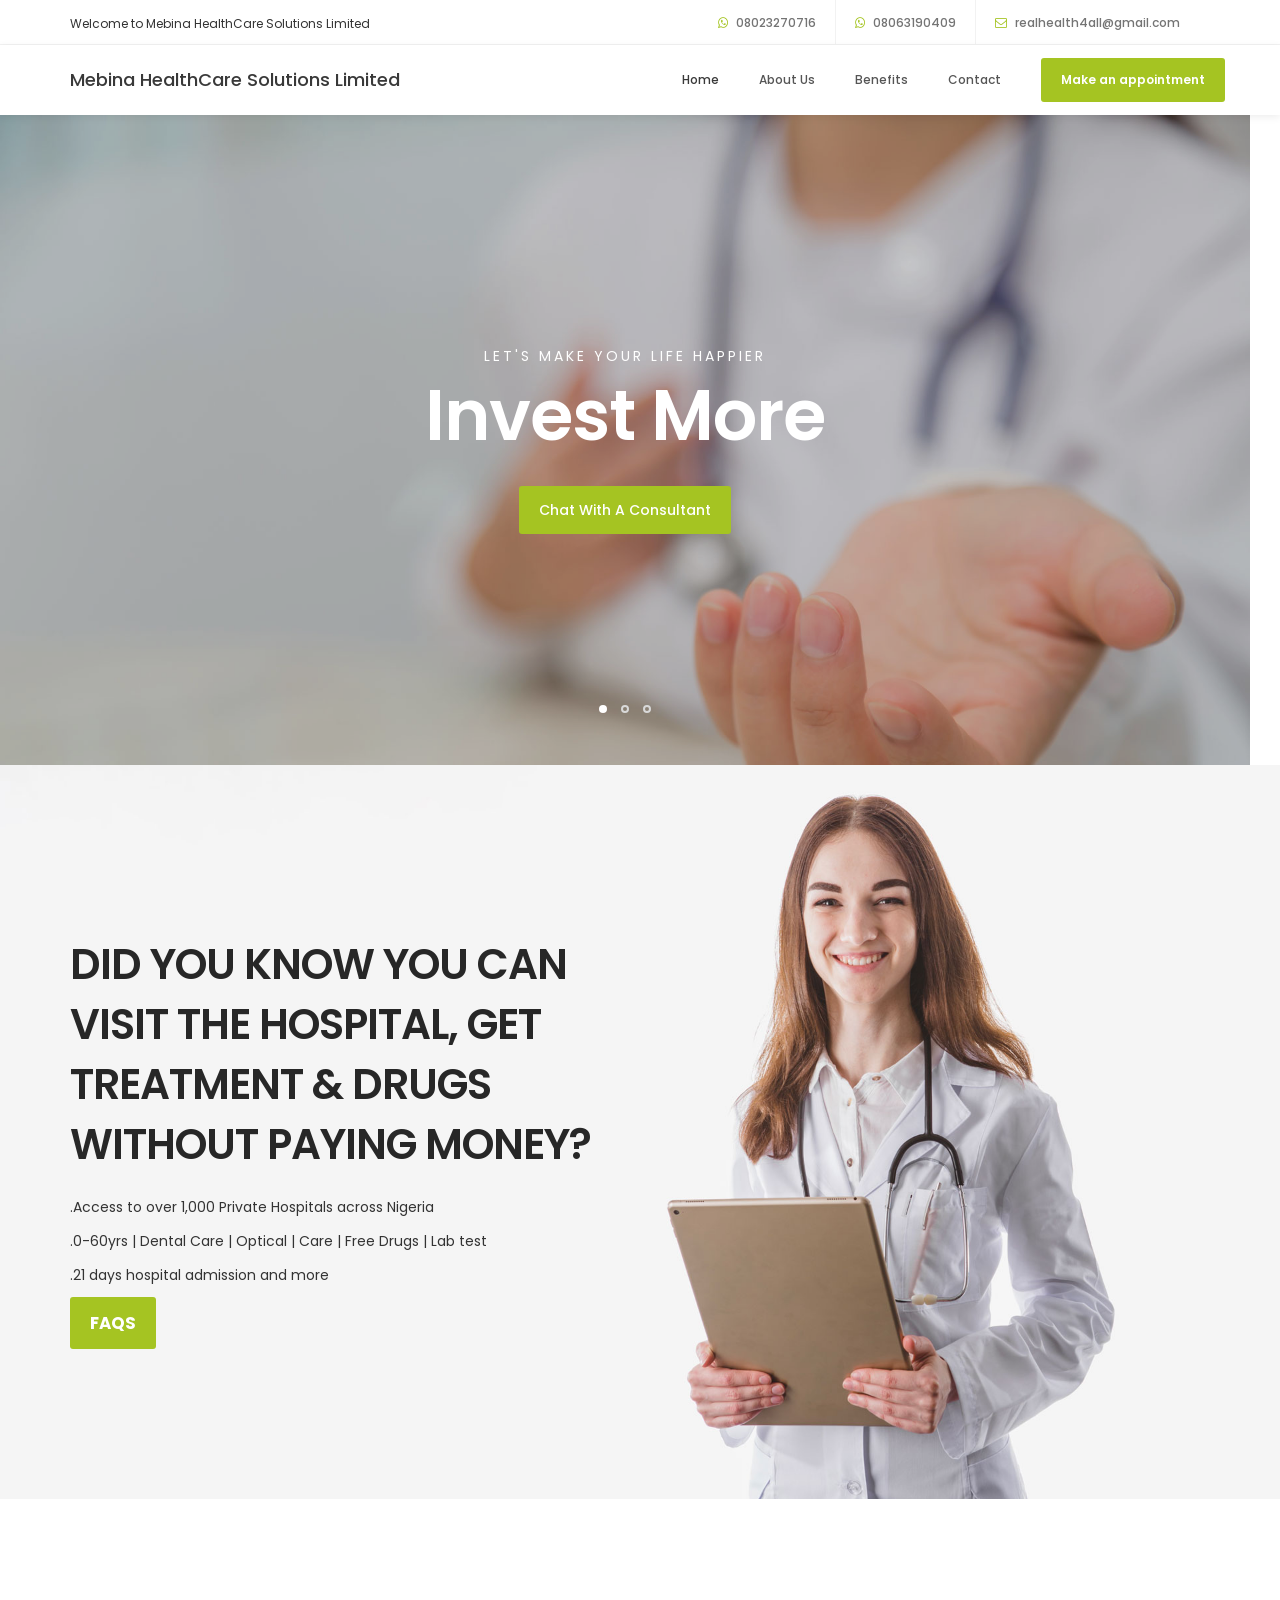
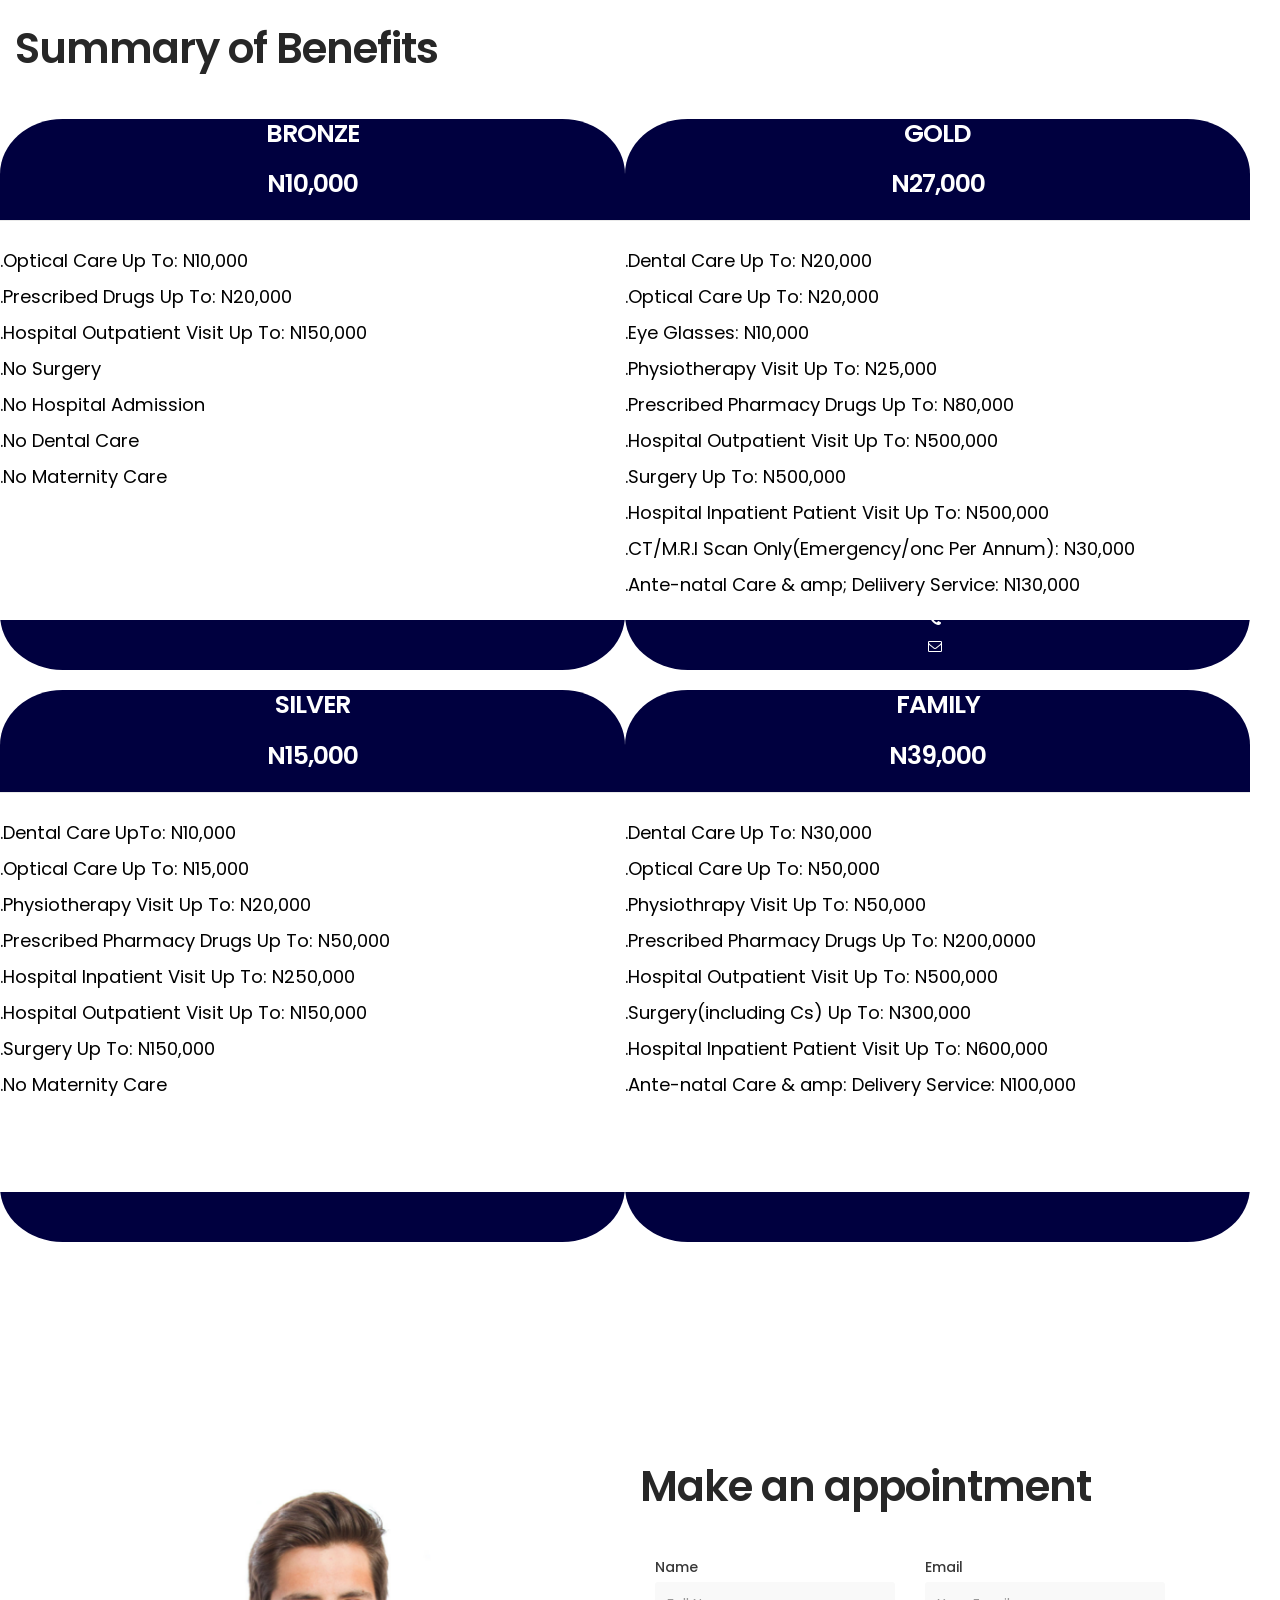
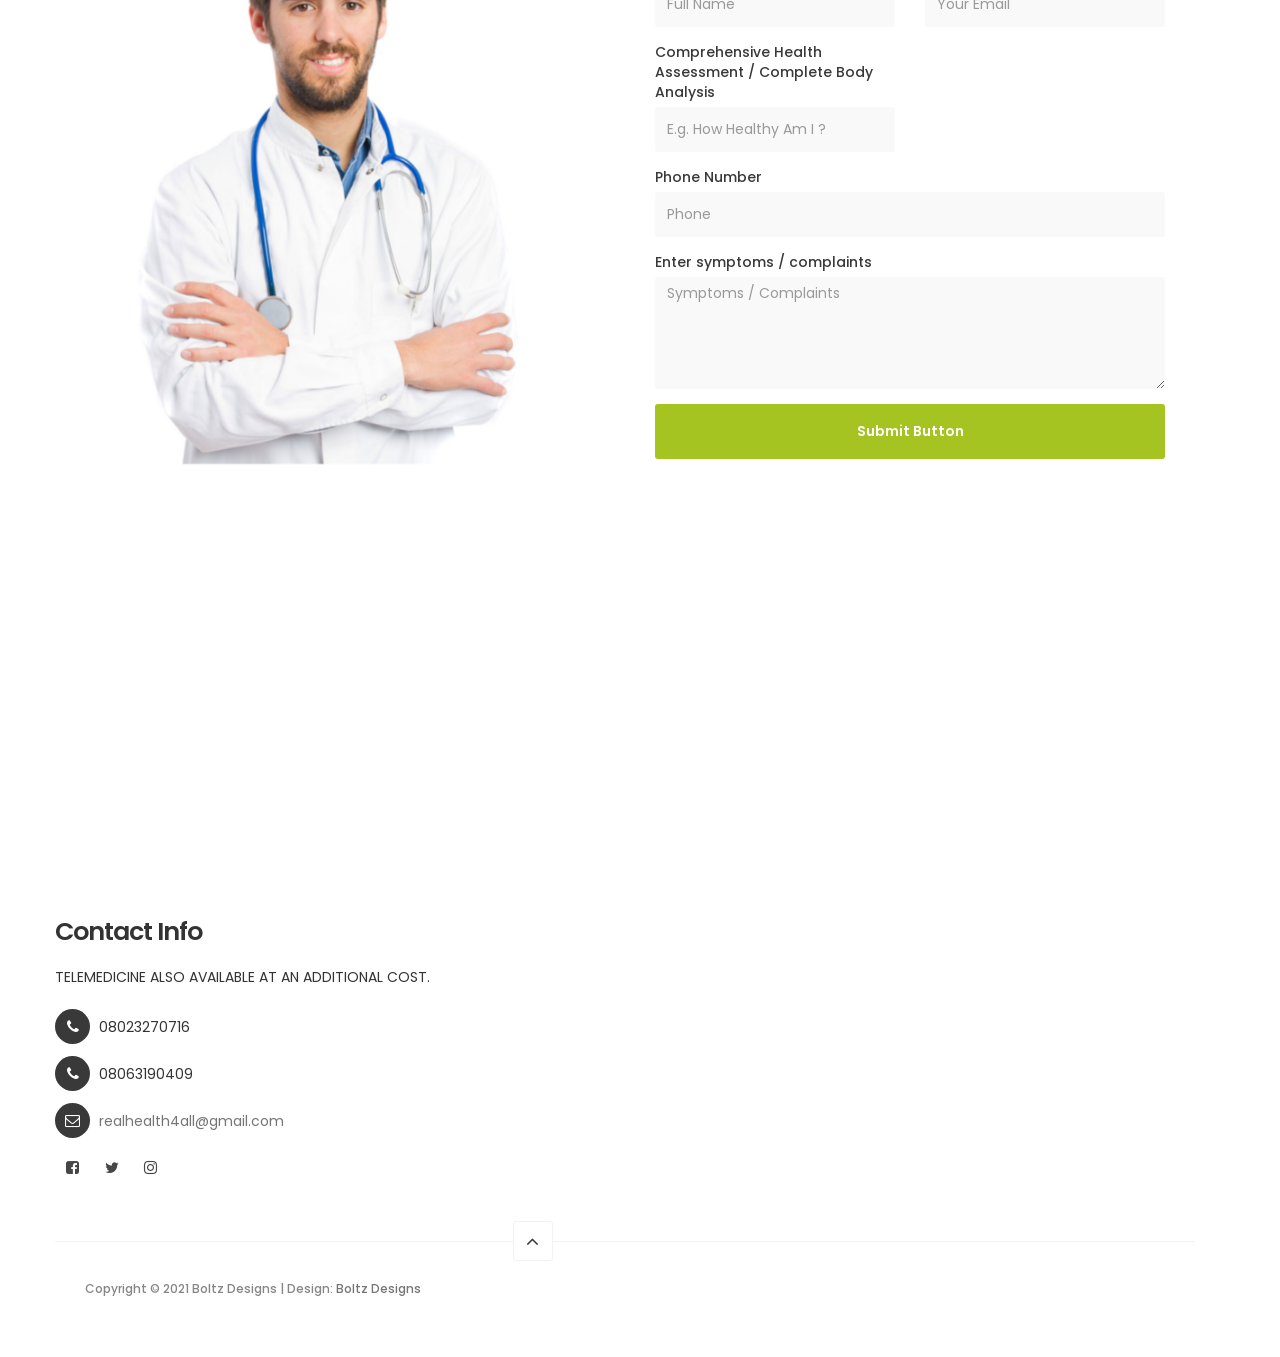
<file: index.html>
<!DOCTYPE html>
<html lang="en">
<head>

     <title>Mebina Website Official </title>
<!--

Template 2098 Health

http://www.tooplate.com/view/2098-health

-->
     <meta charset="UTF-8">
     <meta http-equiv="X-UA-Compatible" content="IE=Edge">
     <meta name="description" content="">
     <meta name="keywords" content="">
     <meta name="author" content="Tooplate">
     <meta name="viewport" content="width=device-width, initial-scale=1, maximum-scale=1">

     <link rel="stylesheet" href="css/bootstrap.min.css">
     <link rel="stylesheet" href="css/font-awesome.min.css">
     <link rel="stylesheet" href="css/animate.css">
     <link rel="stylesheet" href="css/owl.carousel.css">
     <link rel="stylesheet" href="css/owl.theme.default.min.css">

     <!-- MAIN CSS -->
     <link rel="stylesheet" href="css/tooplate-style.css">

</head>
<body id="top" data-spy="scroll" data-target=".navbar-collapse" data-offset="50">

     <!-- PRE LOADER -->
     <section class="preloader">
          <div class="spinner">

               <span class="spinner-rotate"></span>
               
          </div>
     </section>


     <!-- HEADER -->
     <header>
          <div class="container">
               <div class="row">

                    <div class="col-md-4 col-sm-5">
                         <p>Welcome to Mebina HealthCare Solutions Limited</p>
                    </div>
                         
                    <div class="col-md-8 col-sm-7 text-align-right">
                         <span class="phone-icon"><i class="fa fa-whatsapp"></i> 08023270716</span>
                         <span class="date-icon"><i class="fa fa-whatsapp"></i> 08063190409</span>
                         <span class="email-icon"><i class="fa fa-envelope-o"></i> <a href="https://mail.google.com/mail/u/0/#inbox?compose=new">realhealth4all@gmail.com</a></span>
                    </div>

               </div>
          </div>
     </header>


     <!-- MENU -->
     <section class="navbar navbar-default navbar-static-top" role="navigation">
          <div class="container">

               <div class="navbar-header">
                    <button class="navbar-toggle" data-toggle="collapse" data-target=".navbar-collapse">
                         <span class="icon icon-bar"></span>
                         <span class="icon icon-bar"></span>
                         <span class="icon icon-bar"></span>
                    </button>

                    <!-- lOGO TEXT HERE -->
                    <a href="index.html" class="navbar-brand">Mebina HealthCare Solutions Limited</a>
               </div>
               <!-- <i class="fa fa-h-square"></i> -->

               <!-- MENU LINKS -->
               <div class="collapse navbar-collapse">
                    <ul class="nav navbar-nav navbar-right">
                         <li><a href="#top" class="smoothScroll">Home</a></li>
                         <li><a href="#about" class="smoothScroll">About Us</a></li>
                         <li><a href="#team" class="smoothScroll">Benefits</a></li>
                         <li><a href="#google-map" class="smoothScroll">Contact</a></li>
                         <li class="appointment-btn"><a href="#appointment">Make an appointment</a></li>
                    </ul>
               </div>

          </div>
     </section>


     <!-- HOME -->
     <section id="home" class="slider" data-stellar-background-ratio="0.5">
          <div class="container">
               <div class="row">

                         <div class="owl-carousel owl-theme">
                              <div class="item item-first">
                                   <div class="caption">
                                        <div class="col-md-offset-1 col-md-10">
                                             <h3>Let's make your life happier</h3>
                                             <h1>Invest More</h1>
                                             <a href="tel: +2348051862936" class="section-btn btn btn-default smoothScroll">Chat With A Consultant </a>
                                        </div>
                                   </div>
                              </div>

                              <div class="item item-second">
                                   <div class="caption">
                                        <div class="col-md-offset-1 col-md-10">
                                            <a href="#appointment"><h3>What Do You Want Us To Help You With Today?</h3></a> 
                                             <h1>Stay Healthier</h1>
                                             <a href="#about" class="section-btn btn btn-default btn-gray smoothScroll">Order Items</a>
                                        </div>
                                   </div>
                              </div>

                              <div class="item item-third">
                                   <div class="caption">
                                        <div class="col-md-offset-1 col-md-10">
                                             <h3>WHERE TO BUY?</h3>
                                             <h1>Live Longer</h1>
                                             <a href="tel: +2348063190409" class="section-btn btn btn-default btn-blue smoothScroll">Speak With A Representative</a>
                                        </div>
                                   </div>
                              </div>
                         </div>

               </div>
          </div>
     </section>


     <!-- ABOUT -->
     <section id="about">
          <div class="container">
               <div class="row">

                    <div class="col-md-6 col-sm-6">
                         <div class="about-info">
                              <h2 class="wow fadeInUp" data-wow-delay="0.6s">DID YOU KNOW YOU CAN VISIT THE HOSPITAL, GET TREATMENT & DRUGS WITHOUT PAYING MONEY?</h2>
                              <div class="wow fadeInUp" data-wow-delay="0.8s">
                                   <p>.Access to over 1,000 Private Hospitals across Nigeria</p>
                                   <p>.0-60yrs | Dental Care | Optical | Care | Free Drugs | Lab test</p>
                                   <p>.21 days hospital admission and more</p>
                              </div>
                              <figure class="profile wow fadeInUp" data-wow-delay="1s">
                                  <div><a href="html/faq.html" class="section-btn btn btn-default smoothScroll"><big><b>FAQS</b></big></a></div>
                              </figure>
                         </div>
                    </div>
                    
               </div>
          </div>
     </section>


     <!-- TEAM -->
     <section id="team" data-stellar-background-ratio="1">
          <div class="some-page-wrapper">
               <div class="">
                    <div class="about-info">
                         <h2 class="wow fadeInUp" data-wow-delay="0.1s">Summary of Benefits</h2>
                    </div>
               </div>
               <div class="row">

                    <div class="clearfix"></div>

                    <div class="column">
                         <div class="team-thumb wow fadeInUp" data-wow-delay="0.2s">
                              <!-- <img src="images/team-image1.jpg" class="img-responsive" alt=""> -->

                                   <div class="team-info">
                                        <h3>BRONZE</h3>
                                        <h3>N10,000</h3>
                                        <div class="team-contact-info">
                                             <h6>.Optical Care Up To: N10,000</h6>
                                             <h6>.Prescribed Drugs Up To: N20,000   </h6> 
                                             <h6>.Hospital Outpatient Visit Up To: N150,000</h6>
                                             <h6>.No Surgery</h6>
                                             <h6>.No Hospital Admission</h6>
                                             <h6>.No Dental Care</h6>
                                             <h6>.No Maternity Care</h6>
                                             <p><i class="fa fa-phone"></i></p>
                                             <p><i class="fa fa-envelope-o"></i> <a href="#"></a></p>
                                        </div>
                                        <ul class="social-icon">
                                             <li><a href="#" class="fa fa-linkedin-square"></a></li>
                                             <li><a href="#" class="fa fa-envelope-o"></a></li>
                                        </ul>
                                   </div>

                         </div>
                    </div>
                    
                    <div class="column">
                         <div class="team-thumb wow fadeInUp" data-wow-delay="0.4s">
                              <!-- <img src="images/team-image2.jpg" class="img-responsive" alt=""> -->

                                   <div class="team-info">
                                        <h3>GOLD</h3>
                                        <h3>N27,000</h3>
                                        <div class="team-contact-info">
                                             <h6>.Dental Care Up To: N20,000</h6>
                                             <h6>.Optical Care Up To: N20,000   </h6> 
                                             <h6>.Eye Glasses: N10,000</h6>
                                             <h6>.Physiotherapy Visit Up To: N25,000</h6>
                                             <h6>.Prescribed Pharmacy Drugs Up To: N80,000</h6>
                                             <h6>.Hospital Outpatient Visit Up To: N500,000</h6>
                                             <h6>.Surgery Up To: N500,000</h6>
                                             <h6>.Hospital Inpatient Patient Visit Up To: N500,000</h6>
                                             <h6>.CT/M.R.I Scan Only(Emergency/onc Per Annum): N30,000</h6>
                                             <h6>.Ante-natal Care & amp; Deliivery Service: N130,000</h6>

                                             <p><i class="fa fa-phone"></i> </p>
                                             <p><i class="fa fa-envelope-o"></i> <a href="#"></a></p>
                                        </div>
                                        <ul class="social-icon">
                                             <li><a href="#" class="fa fa-facebook-square"></a></li>
                                             <li><a href="#" class="fa fa-envelope-o"></a></li>
                                             <li><a href="#" class="fa fa-flickr"></a></li>
                                        </ul>
                                   </div>

                         </div>
                    </div>
                    <div class="row2">
                         <div class="column1">
                              <div class="team-thumb wow fadeInUp" data-wow-delay="0.4s">
                                   <!-- <img src="images/team-image2.jpg" class="img-responsive" alt=""> -->
     
                                        <div class="team-info">
                                             <h3>SILVER</h3>
                                             <h3>N15,000</h3>
                                             <div class="team-contact-info">
                                                  <h6>.Dental Care UpTo: N10,000</h6>
                                                  <h6>.Optical Care Up To: N15,000</h6>
                                                  <h6>.Physiotherapy Visit Up To: N20,000</h6>
                                                  <h6>.Prescribed Pharmacy Drugs Up To: N50,000</h6>
                                                  <h6>.Hospital Inpatient Visit Up To: N250,000</h6>
                                                  <h6>.Hospital Outpatient Visit Up To: N150,000</h6>
                                                  <h6>.Surgery Up To: N150,000</h6>
                                                  <h6>.No Maternity Care</h6>
                                                  <p><i class="fa fa-phone"></i> </p>
                                                  <p><i class="fa fa-envelope-o"></i> <a href="#"></a></p>
                                             </div>
                                             <ul class="social-icon">
                                                  <li><a href="#" class="fa fa-facebook-square"></a></li>
                                                  <li><a href="#" class="fa fa-envelope-o"></a></li>
                                                  <li><a href="#" class="fa fa-flickr"></a></li>
                                             </ul>
                                        </div>
     
                              </div>
                         </div>
                         <div class="column1">
                              <div class="team-thumb wow fadeInUp" data-wow-delay="0.4s">
                                   <!-- <img src="images/team-image2.jpg" class="img-responsive" alt=""> -->
     
                                        <div class="team-info">
                                             <h3>FAMILY</h3>
                                             <h3>N39,000</h3>
                                             <div class="team-contact-info">
                                                  <h6>.Dental Care Up To: N30,000</h6>
                                                  <h6>.Optical Care Up To: N50,000</h6>
                                                  <h6>.Physiothrapy Visit Up To: N50,000</h6>
                                                  <h6>.Prescribed Pharmacy Drugs Up To: N200,0000</h6>
                                                  <h6>.Hospital Outpatient Visit Up To: N500,000</h6>
                                                  <h6>.Surgery(including Cs) Up To: N300,000</h6>
                                                  <h6>.Hospital Inpatient Patient Visit Up To: N600,000</h6>
                                                  <h6>.Ante-natal Care & amp: Delivery Service: N100,000</h6>
                                                  <p><i class="fa fa-phone"></i> </p>
                                                  <p><i class="fa fa-envelope-o"></i> <a href="#"></a></p>
                                             </div>
                                             <ul class="social-icon">
                                                  
                                                  <li><a href="#" class="fa fa-facebook-square"></a></li>
                                                  <li><a href="#" class="fa fa-envelope-o"></a></li>
                                                  <li><a href="#" class="fa fa-flickr"></a></li>
                                             </ul>
                                        </div>
     
                              </div>
                         </div>
     
                    </div>
                 
                
                 
               </div>
          </div>
     </section>


     <!-- NEWS -->
     <!-- <section id="news" data-stellar-background-ratio="2.5">
          <div class="container">
               <div class="row">

                    <div class="col-md-12 col-sm-12">
                         <!-- SECTION TITLE -->
                         <!-- <div class="section-title wow fadeInUp" data-wow-delay="0.1s">
                              <h2>Latest News</h2>
                         </div>
                    </div>

                    <div class="col-md-4 col-sm-6"> -->
                         <!-- NEWS THUMB -->
                         <!-- <div class="news-thumb wow fadeInUp" data-wow-delay="0.4s">
                              <a href="news-detail.html">
                                   <img src="images/news-image1.jpg" class="img-responsive" alt="">
                              </a>
                              <div class="news-info">
                                   <span>March 08, 2018</span>
                                   <h3><a href="news-detail.html">About Amazing Technology</a></h3>
                                   <p>Maecenas risus neque, placerat volutpat tempor ut, vehicula et felis.</p>
                                   <div class="author">
                                        <img src="images/author-image.jpg" class="img-responsive" alt="">
                                        <div class="author-info">
                                             <h5>Jeremie Carlson</h5>
                                             <p>CEO / Founder</p>
                                        </div>
                                   </div>
                              </div>
                         </div>
                    </div>

                    <div class="col-md-4 col-sm-6"> -->
                         <!-- NEWS THUMB -->
                         <!-- <div class="news-thumb wow fadeInUp" data-wow-delay="0.6s">
                              <a href="news-detail.html">
                                   <img src="images/news-image2.jpg" class="img-responsive" alt="">
                              </a>
                              <div class="news-info">
                                   <span>February 20, 2018</span>
                                   <h3><a href="news-detail.html">Introducing a new healing process</a></h3>
                                   <p>Fusce vel sem finibus, rhoncus massa non, aliquam velit. Nam et est ligula.</p>
                                   <div class="author">
                                        <img src="images/author-image.jpg" class="img-responsive" alt="">
                                        <div class="author-info">
                                             <h5>Jason Stewart</h5>
                                             <p>General Director</p>
                                        </div>
                                   </div>
                              </div>
                         </div>
                    </div>

                    <div class="col-md-4 col-sm-6"> -->
                         <!-- NEWS THUMB -->
                         <!-- <div class="news-thumb wow fadeInUp" data-wow-delay="0.8s">
                              <a href="news-detail.html">
                                   <img src="images/news-image3.jpg" class="img-responsive" alt="">
                              </a>
                              <div class="news-info">
                                   <span>January 27, 2018</span>
                                   <h3><a href="news-detail.html">Review Annual Medical Research</a></h3>
                                   <p>Vivamus non nulla semper diam cursus maximus. Pellentesque dignissim.</p>
                                   <div class="author">
                                        <img src="images/author-image.jpg" class="img-responsive" alt="">
                                        <div class="author-info">
                                             <h5>Andrio Abero</h5>
                                             <p>Online Advertising</p>
                                        </div>
                                   </div>
                              </div>
                         </div> -->
                    <!-- </div>

               </div>
          </div>
     </section> --> 


     <!-- MAKE AN APPOINTMENT -->
     <section id="appointment" data-stellar-background-ratio="3">
          <div class="container">
               <div class="row">

                    <div class="col-md-6 col-sm-6">
                         <img src="images/appointment-image.jpg" class="img-responsive" alt="">
                    </div>

                    <div class="col-md-6 col-sm-6">
                         <!-- CONTACT FORM HERE -->
                         <form id="appointment-form" role="form" method="post" action="http://localhost/amitprograms/mail.php">

                              <!-- SECTION TITLE -->
                              <div class="section-title wow fadeInUp" data-wow-delay="0.4s">
                                   <h2>Make an appointment</h2>
                              </div>

                              <div class="wow fadeInUp" data-wow-delay="0.8s">
                                   <div class="col-md-6 col-sm-6">
                                        <label for="name">Name</label>
                                        <input type="text" class="form-control" id="name" name="name" placeholder="Full Name">
                                   </div>

                                   <div class="col-md-6 col-sm-6">
                                        <label for="email">Email</label>
                                        <input type="email" class="form-control" id="email" name="email" placeholder="Your Email">
                                   </div>
                                  

                                   <div class="col-md-6 col-sm-6">
                                        <label for="Another">Comprehensive Health Assessment / Complete Body Analysis</label>
                                        <input type="text" name="cba" value=""  id="cba" class="form-control" placeholder="E.g. How Healthy Am I ?">
                                   </div>

                                   <!-- <div class="col-md-6 col-sm-6">
                                        <label for="select">Select Department</label>
                                        <select class="form-control">
                                             <option>General Health</option>
                                             <option>Cardiology</option>
                                             <option>Dental</option>
                                             <option>Medical Research</option>
                                        </select>
                                   </div> -->

                                   <div class="col-md-12 col-sm-12">
                                        <label for="telephone">Phone Number</label>
                                        <input type="tel" class="form-control" id="phone" name="phone" placeholder="Phone">
                                        <label for="Message">Enter symptoms / complaints</label>
                                        <textarea class="form-control" rows="5" id="message" name="message" placeholder="Symptoms / Complaints"></textarea>
                                        <button type="submit" onclick="gotowhatsapp()" class="form-control" value="submits" id="cf-submit" name="submit">Submit Button</button>
                                   </div>
                                   <!-- <script>
                                        function gotowhatsapp(){
                                             var name = document.getElementById("name").value;
                                             var phone = document.getElementById("phone".value);
                                             var email = document.getElementById("email".value);
                                             var message = document.getElementById("message".value);






                                        }

                                   </script>--> <script> 
                                        function gotowhatsapp(){
                                             var name = document.getElementById("name").value;
                                             var phone = document.getElementById("phone").value;
                                             var email = document.getElementById("email").value;
                                             var message = document.getElementById("message").value;
                                             var cba = document.getElementById("cba").value;

                                             var url=
                                             "https://wa.me/07048773097?text="+
                                             "Name: "+
                                             name +
                                             "%0a" +
                                             "Phone:"+
                                             phone +
                                             "%0a" +
                                             "Email:" +
                                             email +
                                             "Cba: " +
                                             cba +
                                             "Message:" +
                                             message;

                                             window.open(url,"_blank").focus();





                                        }

                                   </script>
                              </div>
                        </form>
                    </div>

               </div>
          </div>
     </section>


     <!-- GOOGLE MAP -->
     <section id="google-map">
     <!-- How to change your own map point
            1. Go to Google Maps
            2. Click on your location point
            3. Click "Share" and choose "Embed map" tab
            4. Copy only URL and paste it within the src="" field below
	-->
          <iframe src="https://www.google.com/maps/embed?pb=!1m18!1m12!1m3!1d3647.3030413476204!2d100.5641230193719!3d13.757206847615207!2m3!1f0!2f0!3f0!3m2!1i1024!2i768!4f13.1!3m3!1m2!1s0x0%3A0xf51ce6427b7918fc!2sG+Tower!5e0!3m2!1sen!2sth!4v1510722015945" width="100%" height="350" frameborder="0" style="border:0" allowfullscreen></iframe>
     </section>           


     <!-- FOOTER -->
     <footer data-stellar-background-ratio="5">
          <div class="container">
               <div class="row">

                    <!-- <div class="col-md-4 col-sm-4"> -->
                         <div class="footer-thumb"> 
                              <h4 class="wow fadeInUp" data-wow-delay="0.4s">Contact Info</h4>
                              <p>TELEMEDICINE ALSO AVAILABLE AT AN ADDITIONAL COST.</p>

                              <div class="contact-info">
                                   <p><i class="fa fa-phone"></i> 08023270716</p>
                                   <p><i class="fa fa-phone"></i> 08063190409</p>
                                   <p><i class="fa fa-envelope-o"></i> <a href="#">realhealth4all@gmail.com</a></p>
                              </div>
                              <ul class="social-icon">
                                   <li><a href="#" class="fa fa-facebook-square" attr="facebook icon"></a></li>
                                   <li><a href="#" class="fa fa-twitter"></a></li>
                                   <li><a href="#" class="fa fa-instagram"></a></li>
                              </ul>
                         </div>
                    <!-- </div> -->

                    <!-- <div class="col-md-4 col-sm-4"> 
                         <div class="footer-thumb"> 
                              <h4 class="wow fadeInUp" data-wow-delay="0.4s">Latest News</h4>
                              <div class="latest-stories">
                                   <div class="stories-image">
                                        <a href="#"><img src="images/news-image.jpg" class="img-responsive" alt=""></a>
                                   </div>
                                   <div class="stories-info">
                                        <a href="#"><h5>Amazing Technology</h5></a>
                                        <span>March 08, 2018</span>
                                   </div>
                              </div>

                              <div class="latest-stories">
                                   <div class="stories-image">
                                        <a href="#"><img src="images/news-image.jpg" class="img-responsive" alt=""></a>
                                   </div>
                                   <div class="stories-info">
                                        <a href="#"><h5>New Healing Process</h5></a>
                                        <span>February 20, 2018</span>
                                   </div>
                              </div>
                         </div>
                    </div> -->

                    <!-- <div class="col-md-4 col-sm-4"> 
                         <div class="footer-thumb">
                              <div class="opening-hours">
                                   <h4 class="wow fadeInUp" data-wow-delay="0.4s">Opening Hours</h4>
                                   <p>Monday - Friday <span>06:00 AM - 10:00 PM</span></p>
                                   <p>Saturday <span>09:00 AM - 08:00 PM</span></p>
                                   <p>Sunday <span>Closed</span></p>
                              </div> 

                              <ul class="social-icon">
                                   <li><a href="#" class="fa fa-facebook-square" attr="facebook icon"></a></li>
                                   <li><a href="#" class="fa fa-twitter"></a></li>
                                   <li><a href="#" class="fa fa-instagram"></a></li>
                              </ul>
                         </div>
                    </div> -->

                    <div class="col-md-12 col-sm-12 border-top">
                         <div class="col-md-4 col-sm-6">
                              <div class="copyright-text"> 
                                   <p>Copyright &copy; 2021 Boltz Designs
                                   
                                   | Design: <a rel="nofollow" href="https://www.facebook.com/Boltz Designs" target="_parent">Boltz Designs</a></p>
                              </div>
                         </div>
                         <!-- <div class="col-md-6 col-sm-6">
                              <div class="footer-link"> 
                                   <a href="#">Laboratory Tests</a>
                                   <a href="#">Departments</a>
                                   <a href="#">Insurance Policy</a>
                                   <a href="#">Careers</a>
                              </div>
                         </div> -->
                         <div class="col-md-2 col-sm-2 text-align-center">
                              <div class="angle-up-btn"> 
                                  <a href="#top" class="smoothScroll wow fadeInUp" data-wow-delay="1.2s"><i class="fa fa-angle-up"></i></a>
                              </div>
                         </div>   
                    </div>
                    
               </div>
          </div>
     </footer>

     <!-- SCRIPTS -->
     <script src="js/jquery.js"></script>
     <script src="js/bootstrap.min.js"></script>
     <script src="js/jquery.sticky.js"></script>
     <script src="js/jquery.stellar.min.js"></script>
     <script src="js/wow.min.js"></script>
     <script src="js/smoothscroll.js"></script>
     <script src="js/owl.carousel.min.js"></script>
     <script src="js/custom.js"></script>

</body>
</html>
</file>
<file: css/tooplate-style.css>
/*

Template 2098 Health

http://www.tooplate.com/view/2098-health

*/

  @import url('https://fonts.googleapis.com/css?family=Poppins:400,500,600');

  body {
    background: #ffffff;
    font-family: 'Poppins', sans-serif;
    overflow-x: hidden;
  }


  /*---------------------------------------
     TYPOGRAPHY              
  -----------------------------------------*/

  h1,h2,h3,h4,h5,h6 {
    font-weight: 600;
    line-height: inherit;
  }

  h1,h2,h3,h4 {
    letter-spacing: -1px;
  }

  h5 {
    font-weight: 500;
  }

  h1 {
    color: #252525;
    font-size: 5em;
  }

  h2 {
    color: #272727;
    font-size: 3em;
    padding-bottom: 10px;
  }

  h3 {
    text-align: center;
    color: white;
    font-size: 1.8em;
    line-height: 1.2em;
    margin-bottom: 0;
  }

  h4 {
    color: ;
    font-size: 1.8em;
    padding-bottom: 2px;
  }

  h6 {
    letter-spacing: 0;
    font-weight: normal;
  }

  p {
    
    font-weight: normal;
    line-height: 24px;
  }


  /*---------------------------------------
     GENERAL               
  -----------------------------------------*/

  html{
    -webkit-font-smoothing: antialiased;
  }

  a {
    color: #252525;
    -webkit-transition: 0.5s;
    transition: 0.5s;
    text-decoration: none !important;
  }

  a:hover, a:active, a:focus {
    color: #a5c422;
    outline: none;
  }

  ::-webkit-scrollbar{
    width: 8px;
    height: 8px;
  }

  ::-webkit-scrollbar-thumb {
    cursor: pointer;
    background: #000000;
  }

  .section-title {
    padding-bottom: 20px;
  }

  .section-title h2 {
    margin-top: 0;
  }

  .section-btn {
    background: #a5c422;
    border: 0;
    border-radius: 3px;
    color: #ffffff;
    font-size: inherit;
    font-weight: 500;
    padding: 14px 20px;
    transition: transform 0.1s ease-in;
    transform: translateX(0);
  }

  .section-btn:hover {
    transform: translateY(-5px);
  }

  .text-align-right {
    text-align: right;
  }

  .text-align-center {
    text-align: center;
  }

  .border-top {
    border-top: 1px solid #f2f2f2;
    margin-top: 4em;
    padding-top: 2.5em;
  }

  .btn-gray {
    background: #393939;
  }

  .btn-blue {
    background: #4267b2;
  }
  
  
  .fa fa-square{
    margin-top: 10px ;
   font-size: 1em;
  }


  .news-thumb {
    background: #ffffff;
    border-radius: 10px;
  }
  .news-thumb img {
    border-radius: 10px 10px 0 0;
  }

  .news-info {
    padding: 30px;
    text-align: left;
  }
  .news-info span {
    display: block;
    letter-spacing: 0.5px;
  }
  .news-info h3 {
    margin-top: 10px;
    margin-bottom: 10px;
  }

  .author {
    border-top: 1px solid #f0f0f0;
    padding-top: 1.5em;
    margin-top: 2em;
  }
  .author img,
  .author .author-info {
    display: inline-block;
    vertical-align: top;
  }
  .author-info h5 {
    margin-bottom: 0;
  }
  .author img {
    border-radius: 100%;
    width: 50px;
    height: 50px;
    margin-right: 10px;
  }


  #about, #team, #news,
  #news-detail {
    position: relative;
    padding-top: 100px;
    padding-bottom: 100px;
  }

  #news, #service {
    text-align: center;
  }

  #google-map {
    line-height: 0;
    margin: 0;
    padding: 0;
  }


  /*---------------------------------------
       PRE LOADER              
  -----------------------------------------*/

  .preloader {
    position: fixed;
    top: 0;
    left: 0;
    width: 100%;
    height: 100%;
    z-index: 99999;
    display: flex;
    flex-flow: row nowrap;
    justify-content: center;
    align-items: center;
    background: none repeat scroll 0 0 #ffffff;
  }

  .spinner {
    border: 1px solid transparent;
    border-radius: 3px;
    position: relative;
  }

  .spinner:before {
    content: '';
    box-sizing: border-box;
    position: absolute;
    top: 50%;
    left: 50%;
    width: 45px;
    height: 45px;
    margin-top: -10px;
    margin-left: -10px;
    border-radius: 50%;
    border: 1px solid #575757;
    border-top-color: #ffffff;
    animation: spinner .9s linear infinite;
  }

  @-webkit-@keyframes spinner {
    to {transform: rotate(360deg);}
  }

  @keyframes spinner {
    to {transform: rotate(360deg);}
  }



  /*---------------------------------------
      MENU              
  -----------------------------------------*/

  header {
    background: #ffffff;
    border-bottom: 1px solid #f2f2f2;
    display: flex;
    height: 45px;
  }

  header .col-md-8 {
    padding-right: 0;
  }

  header p,
  header span {
    font-size: 12px;
    line-height: 24px;
    padding-top: 12px;
  }

  header a,
  header span {
    color: #747474;
  }

  header span {
    font-weight: 500;
    display: inline-block;
    padding: 11px 15px;
  }

  header span.date-icon {
    border-left: 1px solid #f2f2f2;
    border-right: 1px solid #f2f2f2;
    padding-right: 19px;
    padding-left: 19px;
  }

  header span i {
    color: #a5c422;
    margin-right: 5px;
  }



  /*---------------------------------------
      MENU              
  -----------------------------------------*/

  .navbar-default {
    background: #ffffff;
    box-shadow: 0 2px 8px rgba(0,0,0,.075);
    border: none;
    margin-bottom: 0;
    padding: 10px;
  }

  .navbar-default .navbar-brand {
    color: #393939;
    font-weight: 500;
  }

  .navbar-default .navbar-brand .fa {
    color: #a5c422;
  }

  .navbar-default .navbar-nav li.appointment-btn {
    margin: 3px 0 0 20px;
  }

  .navbar-default .navbar-nav li.appointment-btn a {
    background: #a5c422;
    border-radius: 3px;
    color: #ffffff;
    font-weight: 600;
    padding-top: 12px;
    padding-bottom: 12px;
  }

  .navbar-default .navbar-nav li.appointment-btn a:hover {
    background: #4267b2;
    color: #ffffff !important;
  }

  .navbar-default .navbar-nav li a {
    color: #555555;
    font-size: 12px;
    font-weight: 500;
    padding-right: 20px;
    padding-left: 20px;
    -webkit-transition: all ease-in-out 0.4s;
    transition: all ease-in-out 0.4s;
  }

  .navbar-default .navbar-nav > li a:hover {
    color: #393939 !important;
  }

  .navbar-default .navbar-nav > li > a:hover,
  .navbar-default .navbar-nav > li > a:focus {
    color: #555555;
    background-color: transparent;
  }

  .navbar-default .navbar-nav > .active > a,
  .navbar-default .navbar-nav > .active > a:hover,
  .navbar-default .navbar-nav > .active > a:focus {
    color: #393939;
    background-color: transparent;
  }

  .navbar-default .navbar-toggle {
    border: none;
    padding-top: 10px;
  }

  .navbar-default .navbar-toggle .icon-bar {
    background: #393939;
    border-color: transparent;
  }

  .navbar-default .navbar-toggle:hover,
  .navbar-default .navbar-toggle:focus { 
    background-color: transparent;
  }



  /*---------------------------------------
      HOME              
  -----------------------------------------*/

  #home h1 {
    color: #ffffff;
    padding-bottom: 10px;
    margin-top: 0;
  }

  #home h3 {
    color: #ffffff;
    font-size: 14px;
    font-weight: normal;
    line-height: inherit;
    letter-spacing: 3px;
    text-transform: uppercase;
    margin: 0;
  }

  .slider .container {
    width: 100%;
  }

  .slider .owl-dots {
      position: absolute;
      top: 575px;
      width: 100%;
      justify-content: center;
  }

  .owl-theme .owl-dots .owl-dot span {
    width: 8px;
    height: 8px;
    margin: 5px 7px;
    border: 2px solid #d9d9d9;
    background: transparent;
    display: block;
    -webkit-backface-visibility: visible;
    transition: opacity 200ms ease;
    border-radius: 30px;
  }

  .owl-theme .owl-dots .owl-dot.active span, .owl-theme .owl-dots .owl-dot:hover span {
    background-color: #ffffff;
    border-color: transparent;
  }

  .slider .caption {
    display: flex;
    justify-content: center;
    flex-direction: column;
    text-align: center;
    background-color: rgba(20,20,20,0.2);
    height: 100%;
    color: #fff;
    cursor: e-resize;
  }

  .slider .item {
    background-position: inherit;
    background-repeat: no-repeat;
    background-attachment: local;
    background-size: cover;
    height: 650px;
  }

  .slider .item-first {
    background-image: url(../images/slider1.jpg);
  }

  .slider .item-second {
    background-image: url(../images/slider2.jpg);
  }

  .slider .item-third {
    background-image: url(../images/slider3.jpg);
  }


  /*---------------------------------------
      ABOUT              
  -----------------------------------------*/

  #about {
    background: url('../images/about-bg.jpg') no-repeat top center;
    background-size: cover;
    padding-top: 150px;
    padding-bottom: 150px;
  }

  .profile img,
  .profile figcaption {
    display: inline-block;
    vertical-align: top;
    margin-top: 1em;
  }
  .profile img {
    border-radius: 100%;
    width: 65px;
    height: 65px;
    margin-right: 1em;
  }
  .profile figcaption h3 {
    margin-top: 0;
  }

  #about h6 {
    color: #858585;
    margin: 0;
  }



  /*---------------------------------------
      TEAM MEMBERS              
  -----------------------------------------*/

 
    /*  */
  .some-page-wrapper{
    margin:15px;
    /* background-color:red; */
  }
    
  .row{
    display:flex;
    flex-direction: row;
    flex-wrap:wrap;
    width: 100%;
  }
  .row2{
    display:flex;
    flex-direction: row;
    flex-wrap:wrap;
    width: 100%;
  }
  .column{
    
    display: block;
    flex-direction:column;
    flex-basis: 100%;
    flex: 1;
  }
  .column1{
  
    display: flex;
    flex-direction:column;
    flex-basis: 100%;
    flex: 1;
  }
  .team-info {
    border-radius: 10%;
    background-color: rgb(0, 0, 63);
    /* padding: 20px 30px 0 30px; */
  }

  .team-contact-info {
    border-top: 1px solid #e9e9e9;
    padding-top: 1.2em;
    margin-top: 1.5em;
    width: 100%;
    height:400px ;
    background-color: white;
  }

  .team-contact-info .fa {
    margin-right: 5px;
    display: inline-block;
  }

  .team-contact-info p {
    text-align: center;
    color: white;
    margin-bottom: 2px;
  }
  .team-contact-info h6{
    font-size: 1.3em;
    color: black;
  }

  .team-contact-info a {
    color: #757575;
  }

  .team-thumb .social-icon li {
    font-weight: 500;
  }

  .team-thumb .social-icon li a {
    background: #ffffff;
    border-radius: 100%;
    font-size: 20px;
    width: 50px;
    height: 50px;
    line-height: 50px;
    margin: 0 2px 0 2px;
  }

  .team-thumb .social-icon {
    opacity: 0;
    transform: translateY(100%);
    transition: 0.5s 0.2s;
    text-align: center;
    position: relative;
    top: 0;
  }

  .team-thumb:hover .social-icon {
    opacity: 1;
    transition-delay: 0.3s;
    transform: translateY(0px);
    top: -22em;
  }
  
 



  /*---------------------------------------
     SERVICE              
  -----------------------------------------*/

  #service {
    background: #a5c422;
  }

  #service h2,
  #service h4 {
    color: #ffffff;
  }

  #service p {
    color: #d9d9d9;
  }

  #service .service-thumb {
    padding: 0 22px;
  }

  #service .fa {
    font-size: 50px;
    margin-bottom: 10px;
    background: #ffffff;
    color: #a5c422;
    width: 120px;
    height: 120px;
    line-height: 120px;
    border-radius: 100%;
  }


  /*---------------------------------------
      NEWS             
  -----------------------------------------*/

  #news, #news-detail {
    background: #f9f9f9;
  }

  #news-detail blockquote {
    margin: 30px 0;
  }

  .news-detail-thumb .news-image img {
    border-radius: 10px;
  }

  .news-detail-thumb h3 {
    margin-bottom: 8px;
  }

  .news-image {
    margin-bottom: 30px;
    position: relative;
  }

  .news-image img {
    width: 100%;
  }

  .news-detail-thumb ul {
    margin: 32px 12px 22px 0px;
  }

  .news-detail-thumb ul li {
    list-style: circle;
    font-weight: normal;
    padding: 6px 12px 6px 0px;
  }

  .news-sidebar {
    margin-top: 16px;
  }

  .news-social-share {
    text-align: center;
    padding-top: 22px;
  }

  .news-social-share .btn {
    border-radius: 100px;
    border: none;
    font-size: 10px;
    font-weight: 600;
    margin: 2px 6px;
    padding: 8px 14px;
  }

  .news-social-share .btn-primary {
    background: #3b5998;
  }

  .news-social-share .btn-success {
    background: #1da1f2;
  }

  .news-social-share .btn-danger {
    background: #dd4b39;
  }

  .news-social-share a .fa {
    padding-right: 4px;
  }

  .recent-post {
    padding-top: 2px;
    padding-bottom: 18px;
  }

  .recent-post .media img {
    border-radius: 100%;
    width: 80px;
    height: 80px;
    margin-right: 5px;
  }

  .recent-post .media-heading {
    font-size: 16px;
    font-weight: 500;
    line-height: inherit;
    margin-top: 5px;
  }

  .news-categories {
    margin-top: 8px;
  }

  .news-categories li a {
    color: #2b2b2b;
  }

  .news-ads {
    background: #ffffff;
    border-right: 4px solid #2b2b2b;
    padding: 42px;
    text-align: center;
    margin: 26px 0 26px 0;
  }

  .news-ads.sidebar-ads {
    border-left: 4px solid #2b2b2b;
    border-right: 0px;
  }

  .news-ads h4 {
    font-size: 18px;
  }

  .news-tags h4 {
    padding-bottom: 6px;
  }

  .news-categories li,
  .news-tags li {
    list-style: none;
    display: inline-block;
    margin: 4px;
  }

  .news-tags li a {
    background: #393939;
    border-radius: 50px;
    color: #ffffff;
    display: inline-block;
    font-size: 12px;
    font-weight: 500;
    text-decoration: none;
    float: left;
    min-width: 30px;
    padding: 6px 12px;
    -webkit-transition: all ease-in-out 0.4s;
    transition: all ease-in-out 0.4s;
  }

  .news-tags li a:hover {
    background: #4267b2;
  }



  /*---------------------------------------
      APPOINTMENT             
  -----------------------------------------*/

  #appointment {
    padding-top: 100px;
  }

  #appointment label {
    color: #393939;
    font-weight: 500;
  }

  #appointment .form-control {
    background: #f9f9f9;
    border: none;
    border-radius: 3px;
    box-shadow: none;
    font-size: 14px;
    font-weight: normal;
    margin-bottom: 15px;
    transition: all ease-in-out 0.4s;
  }

  #appointment input,
  #appointment select {
    height: 45px;
  }

  #appointment button#cf-submit {
    background: #a5c422;
    color: #ffffff;
    font-weight: 600;
    height: 55px;
  }

  #appointment button#cf-submit:hover {
    background: #393939;
    color: #ffffff;
  }


  /*---------------------------------------
     FOOTER              
  -----------------------------------------*/

  footer {
    padding-top: 80px;
    padding-bottom: 40px;
  }

  footer h4 {
    padding-bottom: 5px;
  }
  
  footer a {
    color: #757575;
  }

  footer a:hover {
    color: #4267b2;
  }

  .contact-info {
    padding-top: 10px;
  }

  .contact-info .fa {
    background: #393939;
    border-radius: 100%;
    color: #ffffff;
    font-size: 15px;
    width: 35px;
    height: 35px;
    line-height: 35px;
    text-align: center;
    margin-right: 5px;
    margin-bottom: 2px;
  }

  .latest-stories {
    margin-bottom: 20px;
  }

  .stories-image,
  .stories-info {
    display: inline-block;
    vertical-align: top;
  }

  .stories-image img {
    border-radius: 100%;
    width: 65px;
    height: 65px;
  }

  .stories-info {
    margin-left: 15px;
  }

  .stories-info h5 {
    margin-bottom: 2px;
  }

  .stories-info span {
    color: #858585;
    font-size: 12px;
  }

  .opening-hours p {
    line-height: 18px;
  }

  .opening-hours span {
    font-weight: 500;
    display: inline-block;
    padding-left: 10px;
  }

  .copyright-text p,
  .footer-link a {
    color: #858585;
    font-size: 12px;
    font-weight: 500;
  }

  .footer-link a {
    font-size: 12px;
    display: inline-block;
    padding: 0 10px;
    margin-top: 4px;
  }

  .angle-up-btn {
    position: relative;
    bottom: 4em;
    display: block;
  }

  .angle-up-btn a {
    background: #ffffff;
    border: 1px solid #f2f2f2;
    border-radius: 3px;
    font-size: 20px;
    color: #393939;
    display: inline-block;
    text-align: center;
    width: 40px;
    height: 40px;
    line-height: 38px;
    transition: transform 0.1s ease-in;
    transform: translateX(0);
  }

  .angle-up-btn a:hover {
    background: #4267b2;
    color: #ffffff;
    transform: translateY(-5px);
  }


  /*---------------------------------------
     SOCIAL ICON              
  -----------------------------------------*/

  .social-icon {
    position: relative;
    padding: 0;
    margin: 0;
  }

  .social-icon li {
    display: inline-block;
    list-style: none;
  }

  .social-icon li a {
    border-radius: 100px;
    color: #464646;
    font-size: 15px;
    width: 35px;
    height: 35px;
    line-height: 35px;
    text-decoration: none;
    text-align: center;
    transition: all 0.4s ease-in-out;
    position: relative;
  }

  .social-icon li a:hover {
    background: #4267b2;
    color: #ffffff;
  }


  /*---------------------------------------
     RESPONSIVE STYLES              
  -----------------------------------------*/

  @media only screen and (max-width: 1200px) {
    h1 {
      font-size: 4em;
    }
    h2 {
      font-size: 2.5em;
    }
    h3 {
      font-size: 1.5em;
    }

    header {
      height: inherit;
    }
    header span.date-icon {
      border: 0;
      padding-right: 0;
      padding-left: 0;
    }
    header span.email-icon {
      padding-top: 0;
    }

    .navbar-default .navbar-nav li a {
      padding-right: 15px;
      padding-left: 15px;
    }
  }

  @media only screen and (max-width: 992px) {
    .slider .item {
      background-position: center;
    }

    header {
      padding-bottom: 10px;
    }
    header .text-align-right {
      text-align: left;
    }
    header span {
      padding-top: 0;
      padding-left: 0;
      padding-bottom: 0;
    }
  }

  @media only screen and (max-width: 767px) {
    .navbar-default .navbar-collapse, .navbar-default .navbar-form {
      border-color: transparent;
    }
    .navbar-default .navbar-nav li.appointment-btn {
      margin-left: 15px;
    }
    .navbar-default .navbar-nav li a {
      display: inline-block;
      padding-top: 8px;
      padding-bottom: 8px;
    }

    .news-sidebar {
      margin-top: 2em;
    }

    #appointment-form {
      padding-top: 4em;
      padding-bottom: 4em;
    }

    footer {
      padding-top: 60px;
      padding-bottom: 0;
    }
    .footer-thumb {
      padding-bottom: 10px;
    }

    .border-top {
      text-align: center;
    }

    .copyright-text {
      margin-top: 10px;
    }

    .angle-up-btn {
      bottom: 10em;
    }
  }

  @media only screen and (max-width: 639px) {
    h1 {
      font-size: 3em;
      line-height: 1.2em;
    }
    h2 {
      font-size: 2.1em;
    }
    h4 {
      font-size: 1.4em;
    }

    #home h3 {
      font-size: 11px;
      letter-spacing: 1px;
    }

  }
</file>
